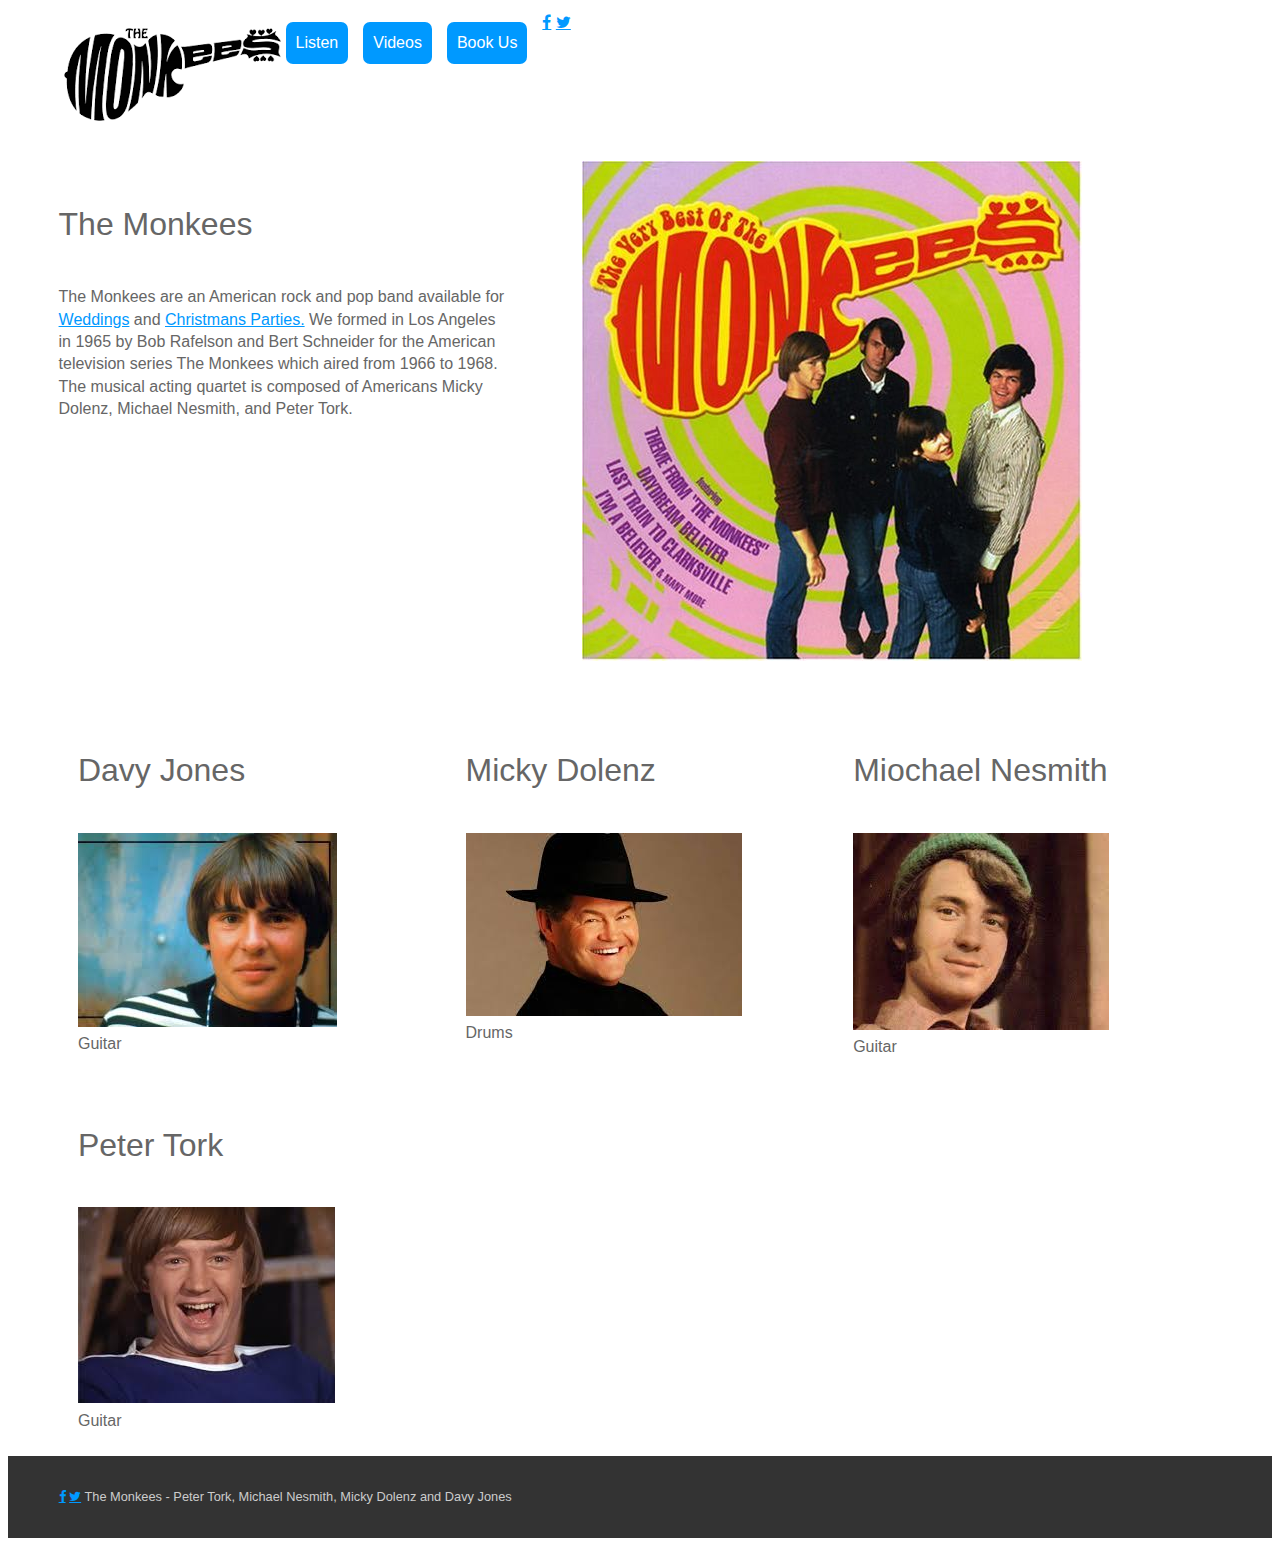
<file: index.html>
<!DOCTYPE html>

<head>
<meta charset="utf-8">


<title>Monkees</title>
<meta name="description" content="Monkees Band ">
<meta name="keywords" content="">
<meta name="viewport" content="width=device-width; initial-scale=1.0">

<!-- CSS-->
<link rel="stylesheet" href="css/monkee-style.css">
<link rel="stylesheet" href="https://cdnjs.cloudflare.com/ajax/libs/font-awesome/4.7.0/css/font-awesome.min.css">
<!-- end CSS-->
    
</head>

<body>

    <header class="wrapper clearfix">
		       
        <div id="banner">        
        	<div id="logo"><a href="index.html"><img src="images/logo.png" alt="Monkees logo"></a></div> 
        </div>
        
      
       
       
         <p><a href="#" class="fa fa-facebook"></a>
<a href="#" class="fa fa-twitter"></a><a href="listen.html" class="listen">Listen</a> <a href="videos.html" class="listen">Videos</a><a href="bookus.html" class="listen">Book Us</a></p>     
	
  
    </header>
 
 

    <section  class="clearfix">    
  
    <div class="wrapper">
        <div class="grid_5 one">
                <h1>The Monkees</h1>
            <p>
            The Monkees are an American rock and pop band  available for <a href="bookus.html">Weddings</a> and <a href="bookus.html">Christmans Parties.</a> We formed in Los Angeles in 1965 by Bob Rafelson and Bert Schneider for the American television series The Monkees which aired from 1966 to 1968. The musical acting quartet is composed of Americans Micky Dolenz, Michael Nesmith, and Peter Tork.
            </p>
           
        </div>
        <div class="grid_7 two rightfloat">
              <img src="images/album2.jpg" />
        </div>
    </section>





  
<div id="main" class="wrapper">
    
    
<!-- content area -->    
	<section id="content" class="wide-content">
    	<div class="grid_4">
        	<h1 class="first-header">Davy Jones</h1>
            <img src="images/dj.jpg" />
            <p>Guitar</p>
        </div>
        
        <div class="grid_4">
        	<h1 class="first-header">Micky Dolenz</h1>
            <img src="images/md.jpg" />
            <p>Drums</p>
        </div>
        
        <div class="grid_4">
        	<h1 class="first-header">Miochael Nesmith</h1>
            <img src="images/mn.jpg" />
            <p>Guitar</p>
        </div>
        
          <div class="grid_4">
        	<h1 class="first-header">Peter Tork</h1>
            <img src="images/pt.jpg" />
            <p>Guitar</p>
        </div>

	</section><!-- #end content area -->   
    
    </div>


  
<footer>
	<div class="wrapper clearfix">
     <a href="#" class="fa fa-facebook"></a>
<a href="#" class="fa fa-twitter"></a>
   	The Monkees - Peter Tork, Michael Nesmith, Micky Dolenz and Davy Jones
    </div>
    

    
</footer>

</body>
</html>
</file>
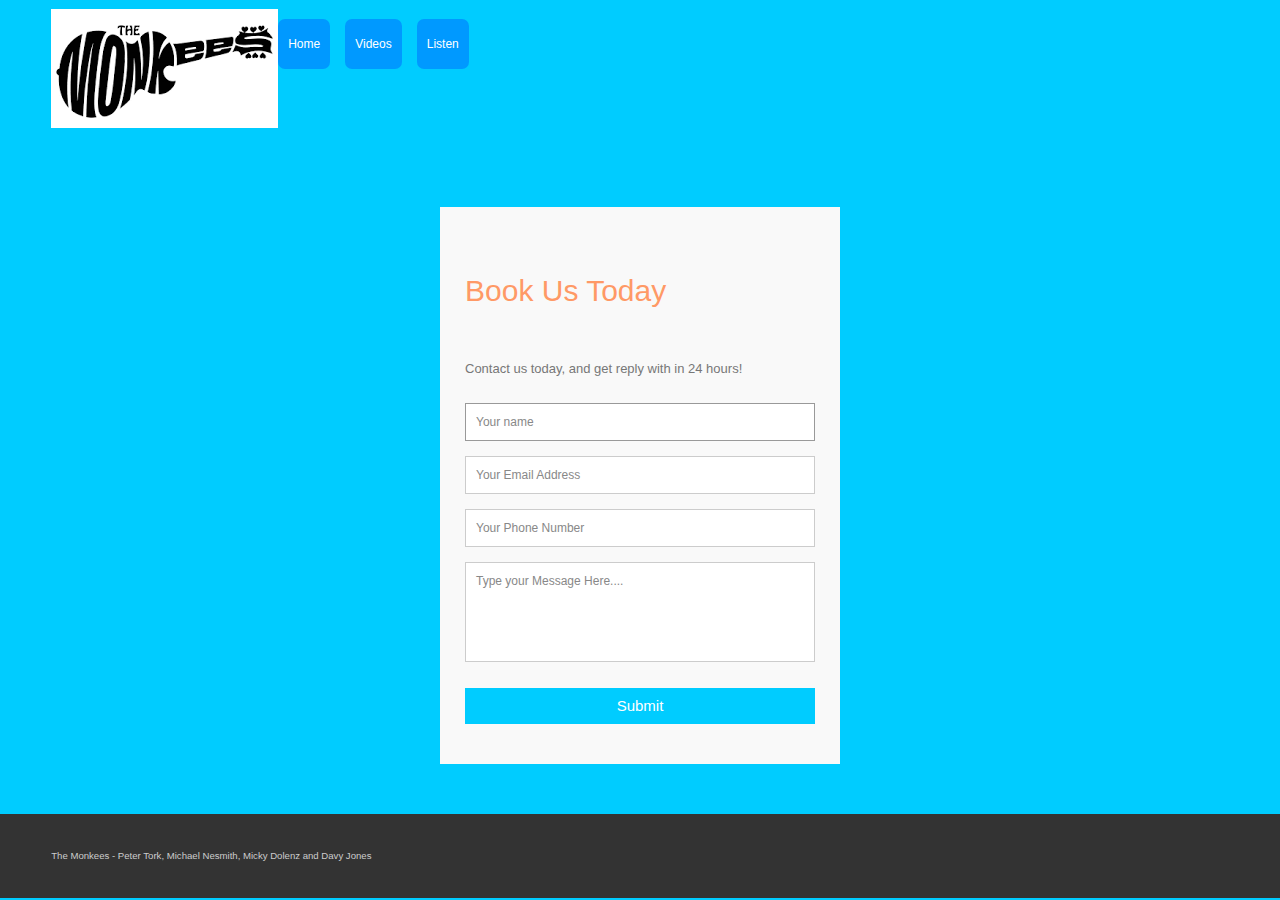
<file: bookus.html>
<!DOCTYPE html>

<head>
<meta charset="utf-8">


<title>Monkees - Book Us</title>
<meta name="description" content="Monkees Band - Listen ">
<meta name="keywords" content="">
<meta name="viewport" content="width=device-width; initial-scale=1.0">

<!-- CSS-->
<link rel="stylesheet" href="css/monkee-style.css">
<link rel="stylesheet" href="css/form.css">
<!-- end CSS-->
    
</head>

<body>

    <header class="wrapper clearfix">
		       
        <div id="banner">        
        	<div id="logo"><a href="index.html"><img src="images/logo.png" alt="Monkees logo"></a></div> 
        </div>
        
      
      
       
       	 <p><a href="index.html" class="listen">Home</a> <a href="videos.html" class="listen">Videos</a><a href="listen.html" class="listen">Listen</a></p>   
       
  
    </header>
 
 

    <section  class="clearfix">    
  
    <div class="wrapper">
        <div class="grid_5 one">
        
           
           
        </div>
        <div class="grid_7 two rightfloat">
           
        </div>
    </section>





  
<div id="main" class="wrapper">
    
    
<!-- content area -->    
	<section id="content" class="wide-content">
<div class="container">  
  <form id="contact" action="" method="post">
    <h3>Book Us Today</h3>
    <h4>Contact us today, and get reply with in 24 hours!</h4>
    <fieldset>
      <input placeholder="Your name" type="text" tabindex="1" required autofocus>
    </fieldset>
    <fieldset>
      <input placeholder="Your Email Address" type="email" tabindex="2" required>
    </fieldset>
    <fieldset>
      <input placeholder="Your Phone Number" type="tel" tabindex="3" required>
    </fieldset>
       <fieldset>
      <textarea placeholder="Type your Message Here...." tabindex="5" required></textarea>
    </fieldset>
    <fieldset>
      <button name="submit" type="submit" id="contact-submit" data-submit="...Sending">Submit</button>
    </fieldset>
  </form>
 
  
</div>

	</section><!-- #end content area -->   
    
    </div>


  
<footer>
	<div class="wrapper clearfix">
    	The Monkees - Peter Tork, Michael Nesmith, Micky Dolenz and Davy Jones
    </div>
    

    
</footer>

</body>
</html>
</file>
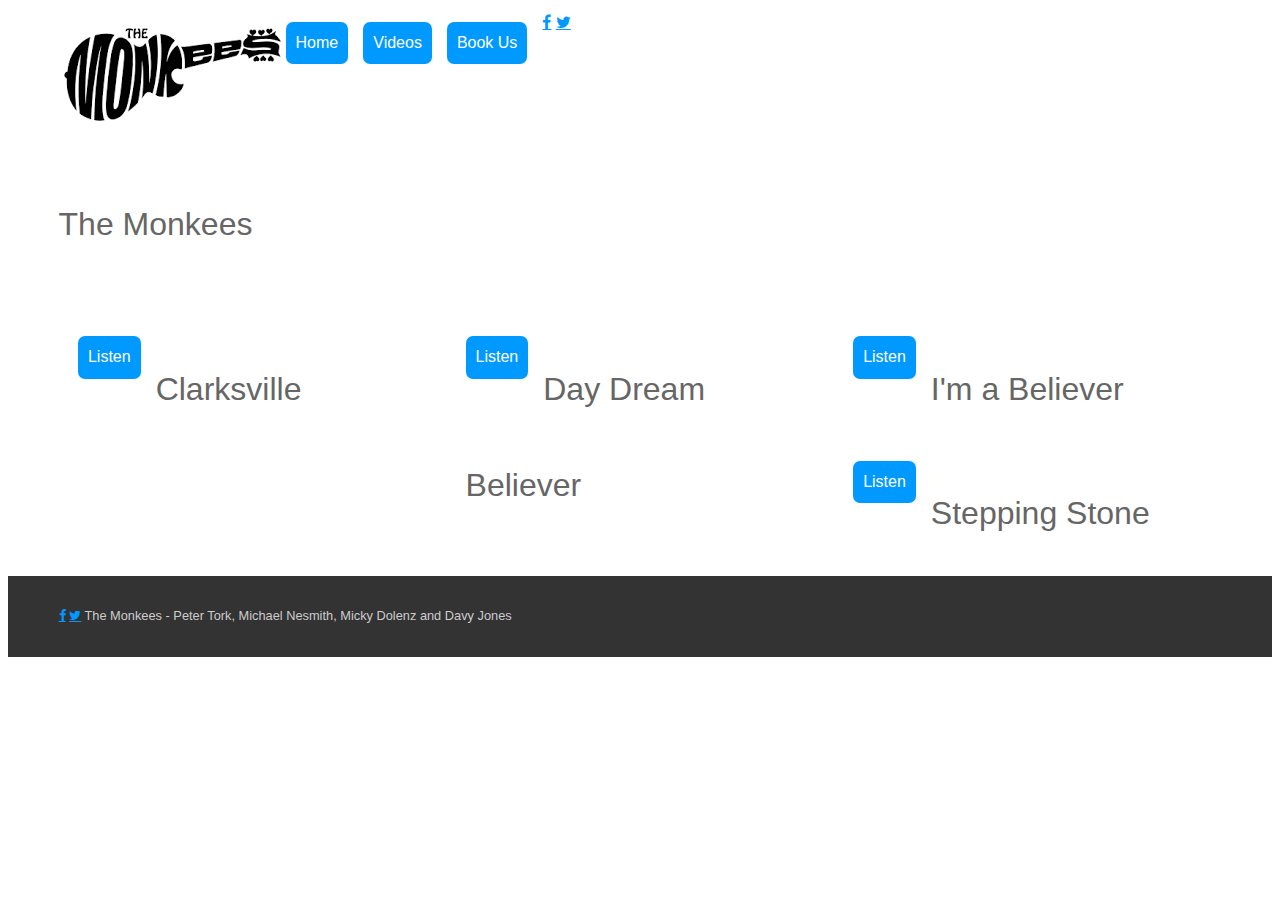
<file: listen.html>
<!DOCTYPE html>

<head>
<meta charset="utf-8">


<title>Monkees - Listen to tracks</title>
<meta name="description" content="Monkees Band - Listen ">
<meta name="keywords" content="">
<meta name="viewport" content="width=device-width; initial-scale=1.0">

<!-- CSS-->
<link rel="stylesheet" href="css/monkee-style.css">
<link rel="stylesheet" href="https://cdnjs.cloudflare.com/ajax/libs/font-awesome/4.7.0/css/font-awesome.min.css">

<!-- end CSS-->
    
</head>

<body>

    <header class="wrapper clearfix">
		       
        <div id="banner">        
        	<div id="logo"><a href="index.html"><img src="images/logo.png" alt="Monkees logo"></a></div> 
        </div>
        
      
       
       
       	 <p><a href="#" class="fa fa-facebook"></a>
<a href="#" class="fa fa-twitter"></a><a href="index.html" class="listen">Home</a> <a href="videos.html" class="listen">Videos</a><a href="bookus.html" class="listen">Book Us</a></p>   
       
  
    </header>
 
 

    <section  class="clearfix">    
  
    <div class="wrapper">
        <div class="grid_5 one">
                <h1>The Monkees </h1>
           
           
        </div>
        <div class="grid_7 two rightfloat">
           
        </div>
    </section>



  
<div id="main" class="wrapper">
    
    
<!-- content area -->    
	<section id="content" class="wide-content">
<div class="grid_4">
<a href="Audio/Clarksville.mp3" class="listen">Listen</a> <h1>Clarksville </h1>
 </div>
 <div class="grid_4" >                  
<a href="Audio/DaydreamBeliever.mp3" class="listen">Listen</a><h1>Day Dream Believer</h1>
  </div>            
<div class="grid_4">
<a href="Audio/ImABeliever.mp3" class="listen">Listen</a> <h1>I'm a Believer </h1>
 </div>
 <div class="grid_4" >                  
<a href="Audio/SteppingStone.mp3" class="listen">Listen</a><h1>Stepping Stone</h1>
   </div>         

	</section><!-- #end content area -->   
    
    </div>


  
<footer>
		<div class="wrapper clearfix">
     <a href="#" class="fa fa-facebook"></a>
<a href="#" class="fa fa-twitter"></a>
   	The Monkees - Peter Tork, Michael Nesmith, Micky Dolenz and Davy Jones
    </div>
    

    
</footer>

</body>
</html>
</file>
<file: css/monkee-style.css>
/*
Monikees stlesheet


*/


body{
	color:#666;
	font-family:'Ubuntu', Arial, Helvetica, sans-serif; 
	font-size:1em;
	line-height:1.4em; 
	font-weight:normal;
}
h1, h2, h3, h4, h5, h6{
	font-weight:normal;
	font-family:'Droid Serif', Arial, Helvetica, sans-serif; 
	line-height:3em;
	margin:.45em 0;
	padding:1;
} 


/* links */
a,
a:visited,
a:active,
a:hover{color:#0099ff;}
a:hover{ text-decoration:none;}


/* Box */
*{box-sizing:border-box;}

  
/* structure */   
.wrapper{
	width: 92%; 
	margin: 0 auto;
}
header{ 
	padding:15px 0;
}
#banner{ 
	text-align:center;
}
	

#page-header{
	background:#f3f3f3;
	border-top:1px solid #e2e2e2;
	border-bottom:1px solid #e2e2e2;
	padding:20px 0;
}

#content {  
	margin:40px 0;
}



p{ margin:0 0 1.5em;}


/* RESPONSIVE IMAGES */
img{ max-width:100%; height:auto;}



/*FOOTER*/
footer{  
	clear:both;
	font-size:80%;
	padding:20px 0;
}
footer ul{
	margin:0;
	padding:0;
}

/*colors and backgrounds*/
body{
	background:#fff;
}
h1, h2, h3, h4,{
	color:#333; 
}

footer{ 
	background:#333;
	color:#ccc;
}
footer h1, footer h2, footer h3, footer h4{ 
	color:#CCC; 
	margin-bottom:10px;
}
footer ul{
	margin:0 0 0 8%;
}

a.listen{ 
	background:#0099ff; 
	border-radius:7px; 
	color:#fff;
	display:block;
	float:left; 
	margin:10px 15px 10px 0; 
	padding:10px;
	text-decoration:none;
}
a.listen:hover{
	background:#8dbc01;
}





.clearfix:before, .clearfix:after { content: ""; display: table; }
.clearfix:after { clear: both; }
.clearfix { zoom: 1; }

.rightfloat{
	float:right;
}
.leftfloat{
	float:left;
}


/*
LARGER MOBILE DEVICES
*/
@media only screen and (min-width: 481px) {
#banner{
	float:left;
	text-align:left;
	margin-bottom:-20px;


} 

/*
TABLET & SMALLER LAPTOPS
*/
@media only screen and (min-width: 920px) {

.wrapper{
	max-width: 1200px; 
	margin: .75em auto;
}

#banner{ 
	float:left; 
	text-align:left;
	margin-bottom:0px;
}
header{
	padding:0;
}
#content {  
	float:left;
	width:65%;
}
#content.wide-content{
	float:none;
	width:100%;
}






/*GRID*/
/*
 & Columns : 12 

 */
.grid_1 { width: 5%; }
.grid_2 { width: 13.333333333333%; }
.grid_3 { width: 21.666666666667%; }
.grid_4 { width: 30%; }
.grid_5 { width: 38.333333333333%; }
.grid_6 { width: 46.666666666667%; }
.grid_7 { width: 55%; }
.grid_8 { width: 63.333333333333%; }
.grid_9 { width: 71.666666666667%; }
.grid_10 { width: 80%; }
.grid_11 { width: 88.333333333333%; }
.grid_12 { width: 96.666666666667%; }

.grid_1,
.grid_2,
.grid_3,
.grid_4,
.grid_5,
.grid_6,
.grid_7,
.grid_8,
.grid_9,
.grid_10,
.grid_11,
.grid_12 {
	margin-left: 1.6666666666667%;
	margin-right: 1.6666666666667%;
	float: left;
	display: block;
}

.one{margin-left:0px;}
.two{margin-right:0px;}
.rightfloat{float:right;}


}

/*
DESKTOP
*/
@media only screen and (min-width: 1030px) {

} 

/*
LARGE VIEWING SIZE
*/
@media only screen and (min-width: 1240px) {

}
</file>
<file: css/form.css>
* {
	margin:0;
	padding:0;
	box-sizing:border-box;
	-webkit-box-sizing:border-box;
	-moz-box-sizing:border-box;
	-webkit-font-smoothing:antialiased;
	-moz-font-smoothing:antialiased;
	-o-font-smoothing:antialiased;
	font-smoothing:antialiased;
	text-rendering:optimizeLegibility;
}

body {
	font-family:"Open Sans", Helvetica, Arial, sans-serif;
	font-weight:300;
	font-size: 12px;
	line-height:30px;
	color:#777;
	background:#0CF;
}

.container {
	max-width:400px;
	width:100%;
	margin:0 auto;
	position:relative;
}

#contact input[type="text"], #contact input[type="email"], #contact input[type="tel"], #contact input[type="url"], #contact textarea, #contact button[type="submit"] { font:400 12px/16px "Open Sans", Helvetica, Arial, sans-serif; }

#contact {
	background:#F9F9F9;
	padding:25px;
	margin:50px 0;
}

#contact h3 {
	color: #F96;
	display: block;
	font-size: 30px;
	font-weight: 400;
}

#contact h4 {
	margin:5px 0 15px;
	display:block;
	font-size:13px;
}

fieldset {
	border: medium none !important;
	margin: 0 0 10px;
	min-width: 100%;
	padding: 0;
	width: 100%;
}

#contact input[type="text"], #contact input[type="email"], #contact input[type="tel"], #contact input[type="url"], #contact textarea {
	width:100%;
	border:1px solid #CCC;
	background:#FFF;
	margin:0 0 5px;
	padding:10px;
}

#contact input[type="text"]:hover, #contact input[type="email"]:hover, #contact input[type="tel"]:hover, #contact input[type="url"]:hover, #contact textarea:hover {
	-webkit-transition:border-color 0.3s ease-in-out;
	-moz-transition:border-color 0.3s ease-in-out;
	transition:border-color 0.3s ease-in-out;
	border:1px solid #AAA;
}

#contact textarea {
	height:100px;
	max-width:100%;
  resize:none;
}

#contact button[type="submit"] {
	cursor:pointer;
	width:100%;
	border:none;
	background:#0CF;
	color:#FFF;
	margin:0 0 5px;
	padding:10px;
	font-size:15px;
}

#contact button[type="submit"]:hover {
	background:#09C;
	-webkit-transition:background 0.3s ease-in-out;
	-moz-transition:background 0.3s ease-in-out;
	transition:background-color 0.3s ease-in-out;
}

#contact button[type="submit"]:active { box-shadow:inset 0 1px 3px rgba(0, 0, 0, 0.5); }

#contact input:focus, #contact textarea:focus {
	outline:0;
	border:1px solid #999;
}
::-webkit-input-placeholder {
 color:#888;
}
:-moz-placeholder {
 color:#888;
}
::-moz-placeholder {
 color:#888;
}
:-ms-input-placeholder {
 color:#888;
}
</file>
